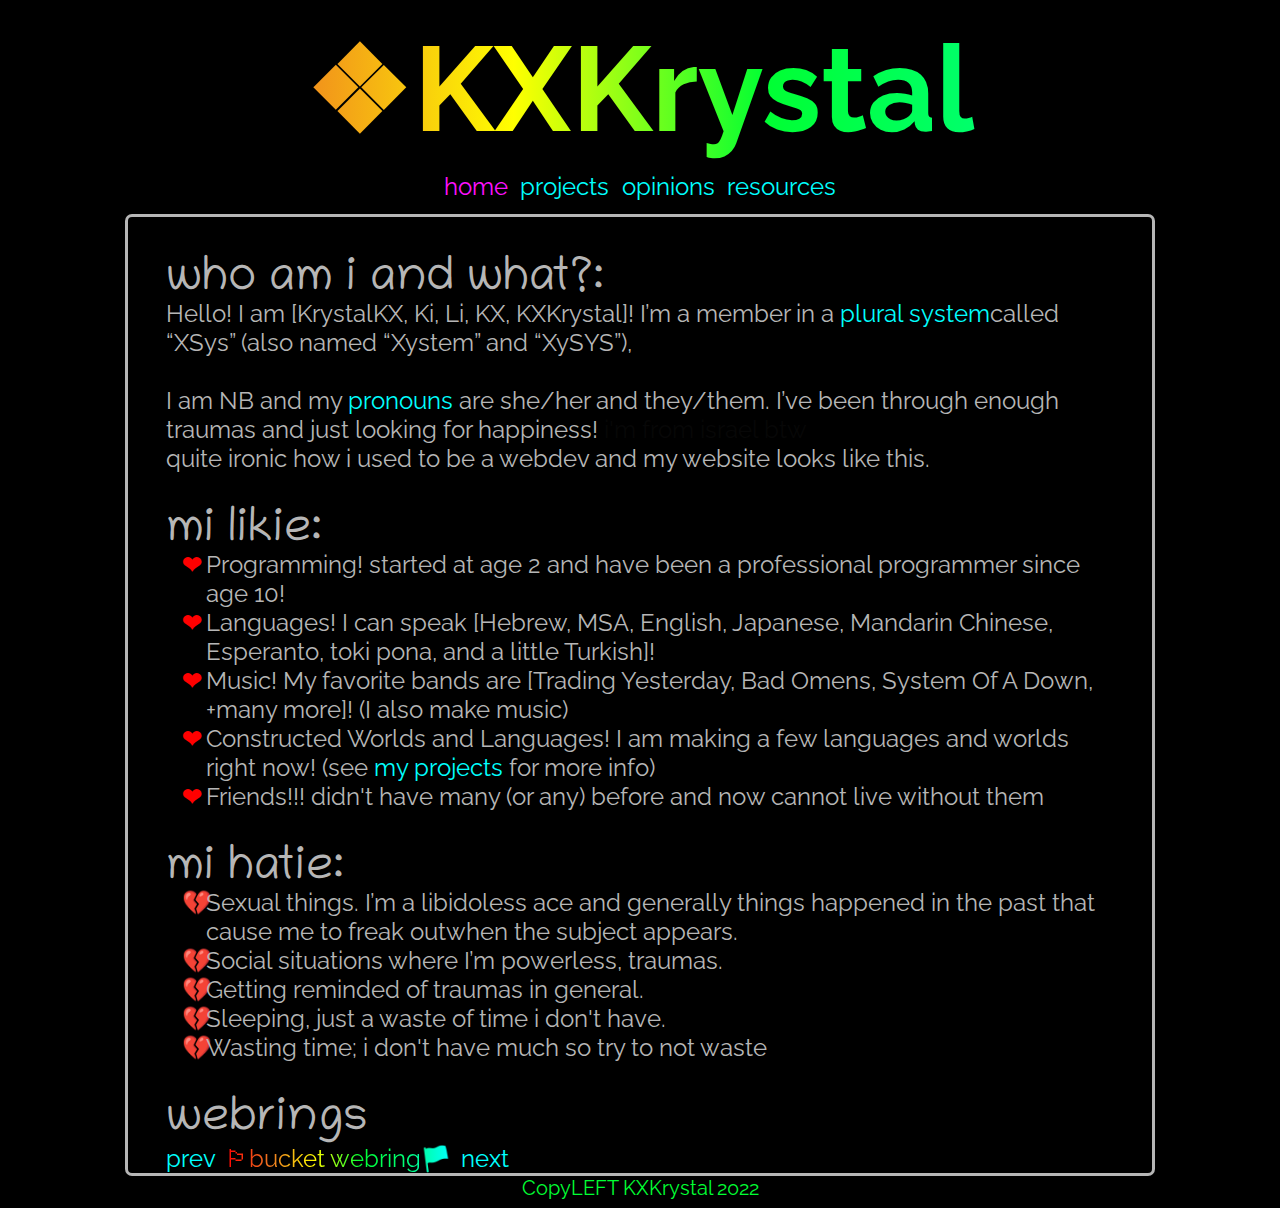
<file: index.html>
<!doctypehtml><title>KXKrystal's void</title><meta content="width=320,initial-scale=1"name=viewport><meta charset=utf-8><link href=common/kcsl.css rel=stylesheet><h1 class="gradient rainbow title_logo_thing"onclick='window.location.href="http://kxkrystal.github.io"'>❖KXKrystal</h1><div id=mid_like><tbtn style=color:#f1f>home</tbtn><tbtn onclick='window.location.href="projects/index.html"'>projects</tbtn><tbtn onclick='window.location.href="opinions/index.html"'>opinions</tbtn><tbtn onclick='window.location.href="resources/index.html"'>resources</tbtn></div><div id=tb_big><br><hc1>who am i and what?:</hc1><p><noscript>no JS! proud of you</noscript>Hello! I am [KrystalKX, Ki, Li, KX, KXKrystal]! I’m a member in a <tbtn onclick='window.location.href="resources/plurality.html"'>plural system</tbtn>called “XSys” (also named “Xystem” and “XySYS”),<br><br>I am NB and my <tbtn onclick='window.location.href="resources/pronouns.html"'>pronouns</tbtn> are she/her and they/them. I’ve been through enough traumas and just looking for happiness! <span style=color:#070707>i'm from israel btw</span><br>quite ironic how i used to be a webdev and my website looks like this.</p><hc1>mi likie:</hc1><ul id=ul_hrts><li>Programming! started at age 2 and have been a professional programmer since age 10!<li>Languages! I can speak [Hebrew, MSA, English, Japanese, Mandarin Chinese, Esperanto, toki pona, and a little Turkish]!<li>Music! My favorite bands are [Trading Yesterday, Bad Omens, System Of A Down, +many more]! (I also make music)<li>Constructed Worlds and Languages! I am making a few languages and worlds right now! (see <tbtn onclick='window.location.href="projects/index.html"'>my projects</tbtn> for more info)<li>Friends!!! didn't have many (or any) before and now cannot live without them</ul><hc1>mi hatie:</hc1><ul id=ul_bhrts><li>Sexual things. I’m a libidoless ace and generally things happened in the past that cause me to freak outwhen the subject appears.<li>Social situations where I’m powerless, traumas.<li>Getting reminded of traumas in general.<li>Sleeping, just a waste of time i don't have.<li>Wasting time; i don't have much so try to not waste</ul><hc1>webrings</hc1><br><br><div id=bkt_wr><tbtn onclick='window.location.href="https://webring.bucketfish.me/redirect.html?to=prev&name=KXKrystal"'>prev</tbtn><tbtn onclick='window.location.href="http://webring.bucketfish.me"'class="gradient rainbow">🏳bucket webring🏳️</tbtn><tbtn onclick='window.location.href="https://webring.bucketfish.me/redirect.html?to=next&name=KXKrystal"'>next</tbtn></div></div><footer>CopyLEFT KXKrystal 2022</footer>
</file>
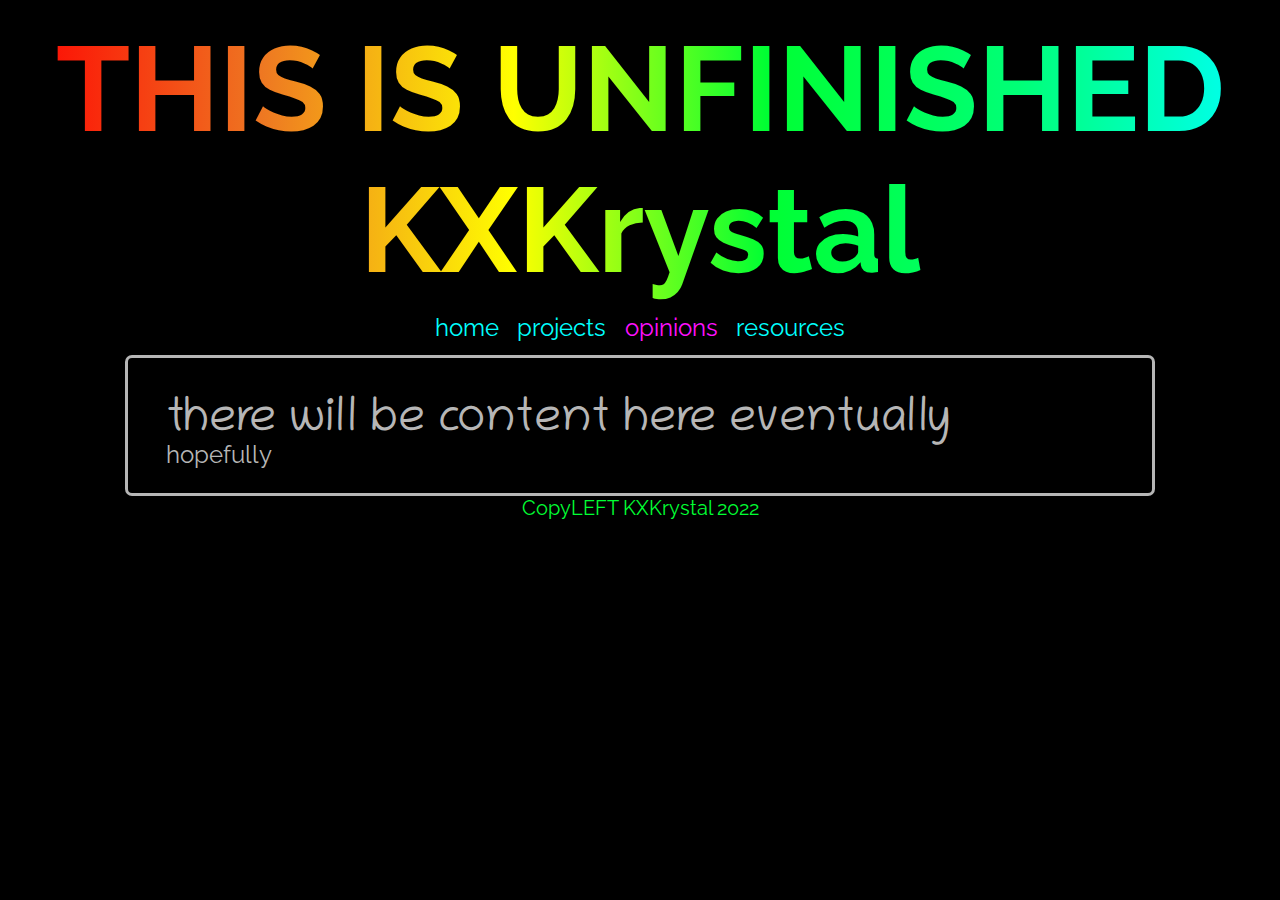
<file: opinions/index.html>
<!DOCTYPE html><html><head> <meta name="title" content="KXKrystal things"> <meta name="description" content="Just a personal site of KXKrystal."> <meta name="keywords" content="personal, projects, opinions"> <meta name="robots" content="noindex, nofollow"> <meta http-equiv="Content-Type" content="text/html; charset=utf-8"> <title>KXKrystal's void</title> <meta name="viewport" content="width=320, initial-scale=1"> <meta charset="utf-8"> <link rel="stylesheet" href="../common/kcsl.css"></head><body> <h1 class="gradient rainbow title_logo_thing" onclick="window.location.href='http://kxkrystal.github.io'"> THIS IS UNFINISHED <br>KXKrystal </h1> </div><div id="mid_like"> <tbtn onclick="window.location.href='../index.html'">home</tbtn> <tbtn onclick="window.location.href='../projects/index.html'">projects</tbtn> <tbtn style="color: #f1f">opinions</tbtn> <tbtn onclick="window.location.href='../resources/index.html'">resources</tbtn> </div><div id="tb_big"> <br><hc1>there will be content here eventually</hc1> <p>hopefully</p></div><footer>CopyLEFT KXKrystal 2022</footer> <br></body></html>
</file>
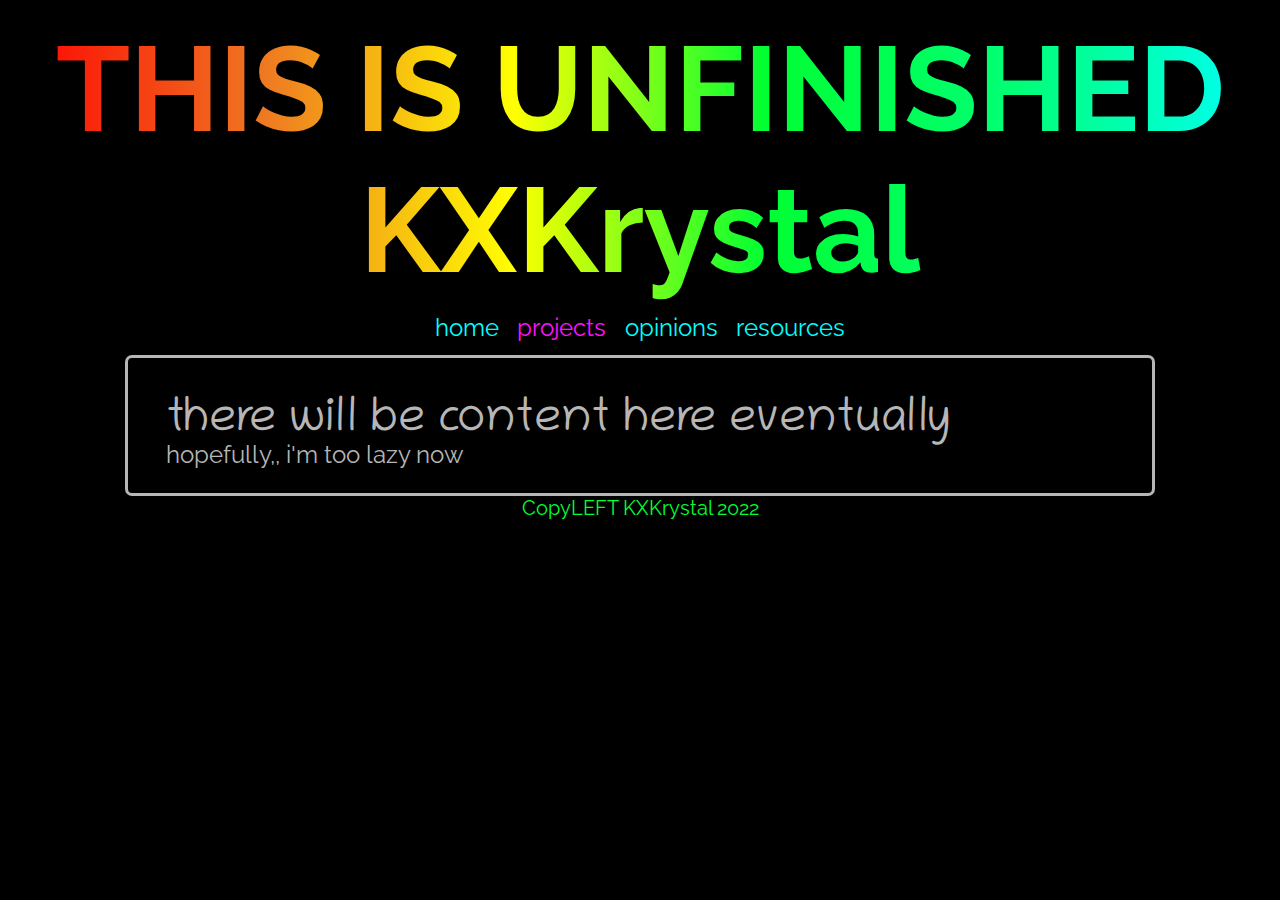
<file: projects/index.html>
<!DOCTYPE html><html><head> <title>KXKrystal's void</title> <meta name="viewport" content="width=320, initial-scale=1"> <meta charset="utf-8"> <link rel="stylesheet" href="../common/kcsl.css"> </head><body> <h1 class="gradient rainbow title_logo_thing"onclick="window.location.href='http://kxkrystal.github.io'"> THIS IS UNFINISHED <br>KXKrystal </h1> </div><div id="mid_like"> <tbtn onclick="window.location.href='../index.html'">home</tbtn> <tbtn style="color: #f1f">projects</tbtn> <tbtn onclick="window.location.href='../opinions/index.html'">opinions</tbtn> <tbtn onclick="window.location.href='../resources/index.html'">resources</tbtn> </div><div id="tb_big"> <br><hc1>there will be content here eventually</hc1> <p>hopefully,, i'm too lazy now</p></div><footer>CopyLEFT KXKrystal 2022</footer> <br></body></html>
</file>
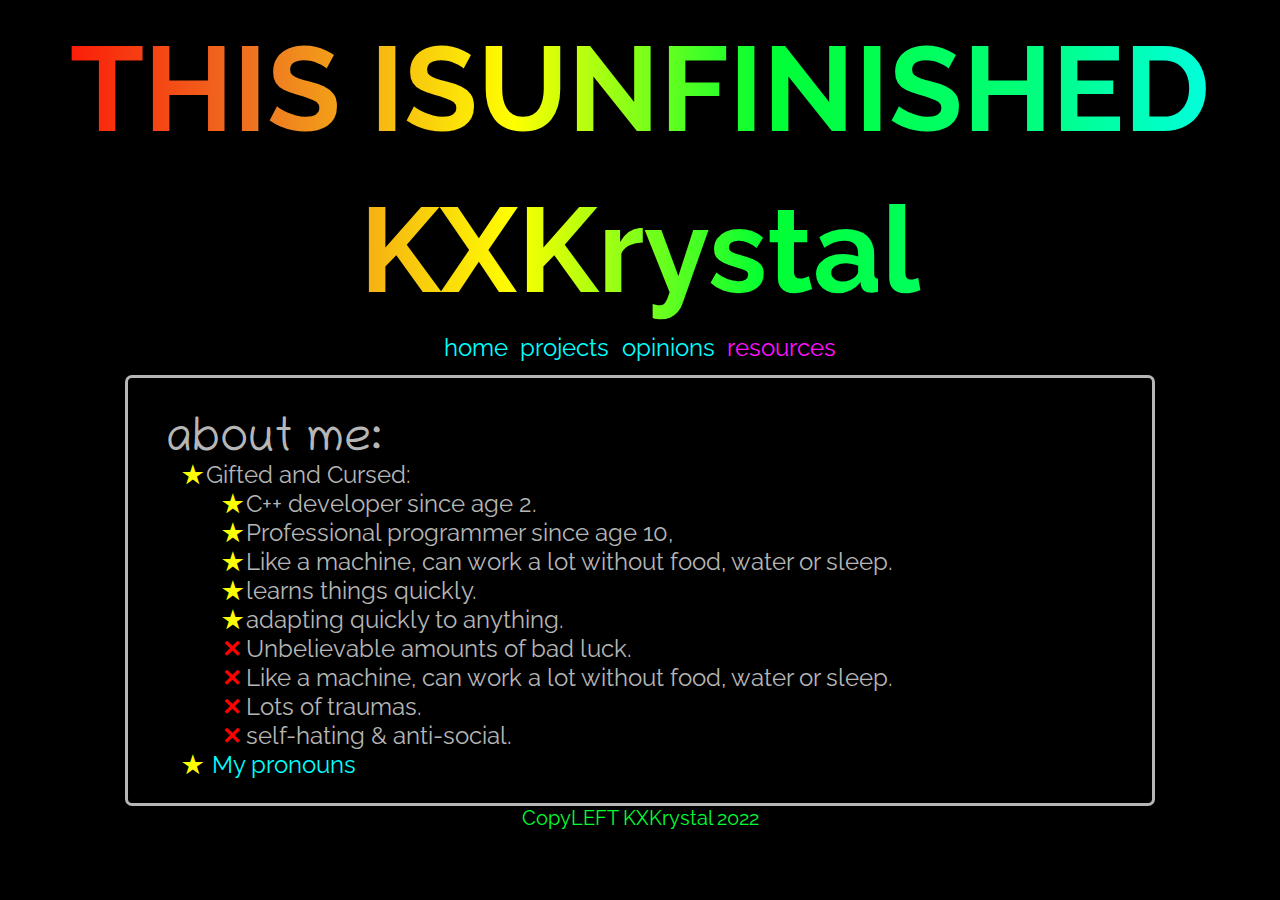
<file: resources/index.html>
<!DOCTYPE html><html><head><title>KXKrystal's void</title><meta name="viewport" content="width=320, initial-scale=1"><meta charset="utf-8"><link rel="stylesheet" href="../common/kcsl.css"></head><body><h1 class="gradient rainbow title_logo_thing" onclick="window.location.href='http://kxkrystal.github.io'"> THIS ISUNFINISHED </h1><h1 class="gradient rainbow title_logo_thing" onclick="window.location.href='http://kxkrystal.github.io'"> KXKrystal </h1></section><div id="mid_like"><tbtn onclick="window.location.href='../index.html'">home</tbtn><tbtn onclick="window.location.href='../projects/index.html'">projects</tbtn><tbtn onclick="window.location.href='../opinions/index.html'">opinions</tbtn><tbtn style="color: #f1f">resources</tbtn></div><div id="tb_big"> <br><hc1>about me:</hc1><ul id='ul_stars'><li>Gifted and Cursed:</li><ul><li>C++ developer since age 2.</li><li>Professional programmer since age 10,</li><li>Like a machine, can work a lot without food, water or sleep.</li><li>learns things quickly.</li><li>adapting quickly to anything.</li></ul><ul id='ul_x'><li>Unbelievable amounts of bad luck.</li><li>Like a machine, can work a lot without food, water or sleep.</li><li>Lots of traumas.</li><li>self-hating & anti-social.</li></ul><li> <tbtn onclick="window.location.href='pronouns.html'">My pronouns</span></li></ul></div><footer>CopyLEFT KXKrystal 2022</footer> <br></body></html>
</file>
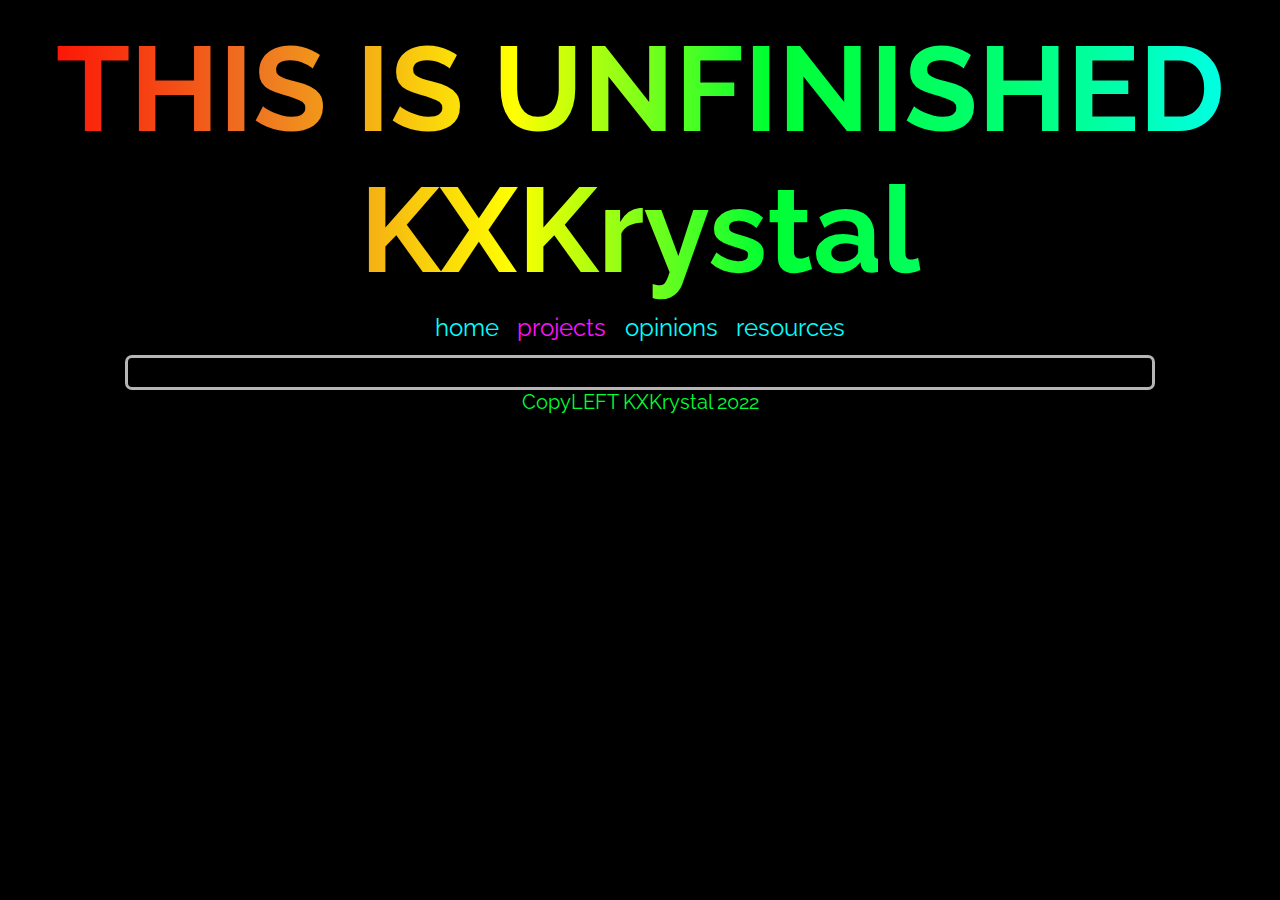
<file: projects/template.html>
<!DOCTYPE html><html><head> <title>KXKrystal's void</title> <meta name="viewport" content="width=320, initial-scale=1"> <meta charset="utf-8"> <link rel="stylesheet" href="../common/kcsl.css"> </head><body> <h1 class="gradient rainbow title_logo_thing"onclick="window.location.href='http://kxkrystal.github.io'"> THIS IS UNFINISHED <br>KXKrystal </h1> </div><div id="mid_like"> <tbtn onclick="window.location.href='../index.html'">home</tbtn> <tbtn style="color: #f1f">projects</tbtn> <tbtn onclick="window.location.href='../opinions/index.html'">opinions</tbtn> <tbtn onclick="window.location.href='../resources/index.html'">resources</tbtn> </div><div id="tb_big"> <br></div><footer>CopyLEFT KXKrystal 2022</footer> <br></body></html>
</file>
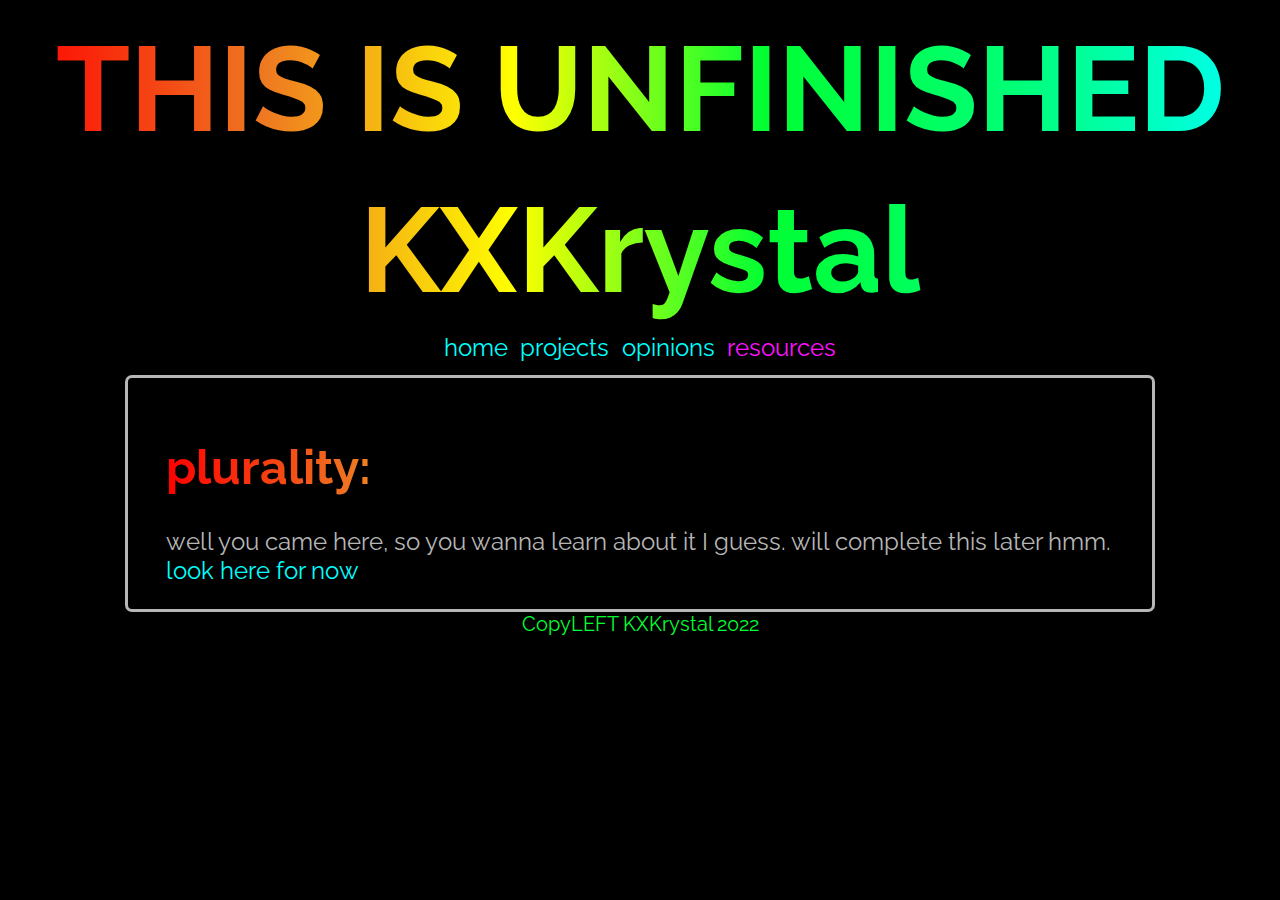
<file: resources/plurality.html>
<!doctypehtml><title>KXKrystal's void</title><meta content="width=320,initial-scale=1"name=viewport><meta charset=utf-8><link href=../common/kcsl.css rel=stylesheet><h1 class="gradient rainbow title_logo_thing"onclick='window.location.href="http://kxkrystal.github.io"'>THIS IS UNFINISHED</h1><h1 class="gradient rainbow title_logo_thing"onclick='window.location.href="http://kxkrystal.github.io"'>KXKrystal</h1><div id=mid_like><tbtn onclick='window.location.href="../index.html"'>home</tbtn><tbtn onclick='window.location.href="../projects/index.html"'>projects</tbtn><tbtn onclick='window.location.href="../opinions/index.html"'>opinions</tbtn><tbtn onclick='window.location.href="index.html"'style=color:#f1f>resources</tbtn></div><div id=tb_big><br><h1 class="gradient rainbow">plurality:</h1><p>well you came here, so you wanna learn about it I guess. will complete this later hmm.<br><tbtn onclick='window.location.href="http://morethanone.info/"'>look here for now</div><footer>CopyLEFT KXKrystal 2022</footer><br>
</file>
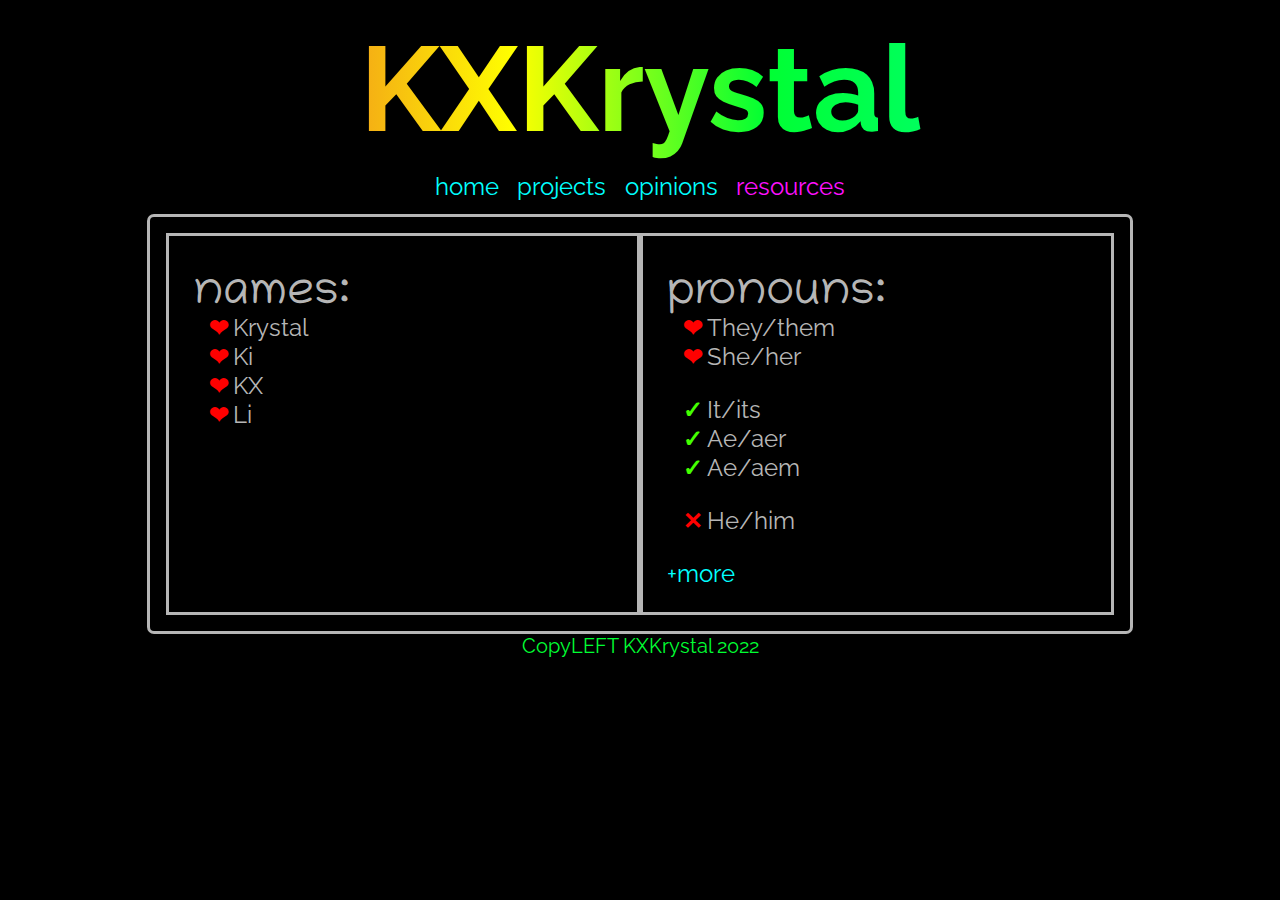
<file: resources/pronouns.html>
<!DOCTYPE html><html><head> <title>KXKrystal's void</title> <meta name="viewport" content="width=320, initial-scale=1"> <meta charset="utf-8"> <link rel="stylesheet" href="../common/kcsl.css"> <link rel="stylesheet" href="pronouns.css"></head><body> <h1 class="gradient rainbow title_logo_thing" href="https://kxkrystal.github.io/"> KXKrystal </h1> </section> <div id="mid_like"> <tbtn onclick="window.location.href='../index.html'">home</tbtn> <tbtn onclick="window.location.href='../projects/index.html'">projects</tbtn> <tbtn onclick="window.location.href='../opinions/index.html'">opinions</tbtn> <tbtn onclick="window.location.href='index.html'"style="color: #f1f">resources</tbtn> </div><div id="tb_big"> <br><div id="names"> <hc1>names:</hc1> <ul id="ul_hrts"> <li>Krystal</li><li>Ki</li><li>KX</li><li>Li</li></ul> </div><div id="pronouns"> <hc1>pronouns:</hc1> <ul id="ul_hrts"> <li>They/them</li><li>She/her</li></ul> <ul id="ul_cm"> <li>It/its</li><li>Ae/aer</li><li>Ae/aem</li></ul> <ul id="ul_x"> <li>He/him</li></ul> <tbtn><tbtn onclick="window.location.href='http://en.pronouns.page/@krystalkx'">+more</span></tbtn> </div></div><footer>CopyLEFT KXKrystal 2022</footer> <br></body></html>
</file>
<file: common/kcsl.css>
@import url(https://fonts.googleapis.com/css2?family=Raleway:wght@900&display=swap);@import url(https://fonts.googleapis.com/css2?family=Chilanka&display=swap);:root{--text-color:rgb(182, 182, 182);--background-color:#000;--text-font-size:100%;--logo-size:275%;--gradient-speed:3s}@media screen and (min-width:710px){:root{--text-font-size:150%;--logo-size:750%}}body,html{background-color:var(--background-color);font-family:Raleway,sans-serif}noscript{border-style:dotted;color:#c62}#mid_like{padding:3px;padding-bottom:1%;font-size:var(--text-font-size);text-align:center;align-items:center;align-self:center;margin:0 auto}tbtn+tbtn{margin-left:1%}tbtn{color:#0ff}tbtn:hover{color:#09f}.title_logo_thing{text-align:center;font-size:var(--logo-size);margin:0 auto;padding:10px}#tb_big{border-radius:7px;padding-left:3%;padding-right:3%;color:var(--text-color);font-size:var(--text-font-size);height:auto;width:75%;margin:0 auto;border-style:solid}hc1{font-size:200%;line-height:0;position:relative;top:20px;font-family:Chilanka,cursive}ul{list-style:none}li::before{font-weight:700;display:inline-block;width:1em;margin-left:-1em}#ul_cm li::before{content:"✓";color:#4f0}#ul_stars li::before{content:"★";color:#ff0}#ul_hrts li::before{content:"❤";color:red}#ul_bhrts li::before{content:"💔";color:red}#ul_x li::before{content:"✕";color:red}.rainbow{background:linear-gradient(to right,red 0,#e72 10%,#ff0 20%,#0f3 30%,#0f7 40%,#0ff 50%,#09f 60%,#00f 70%,#80f 80%,#c08 90%,red 100%)}#bkt_wr{font-size:100%}.gradient{background-size:200% auto;background-clip:text;-webkit-background-clip:text;-webkit-text-fill-color:transparent;animation:grad_animation 3s reverse linear infinite}@keyframes grad_animation{to{background-position:200% center}}footer{font-size:125%;color:#0f3;text-align:center}
</file>
<file: resources/pronouns.css>
#tb_big{display:flex;padding:1rem}#names{flex:1;align-items:flex-start;padding:1em;border:solid}#pronouns{flex:1;padding:1em;border:solid;align-items:flex-end}
</file>
